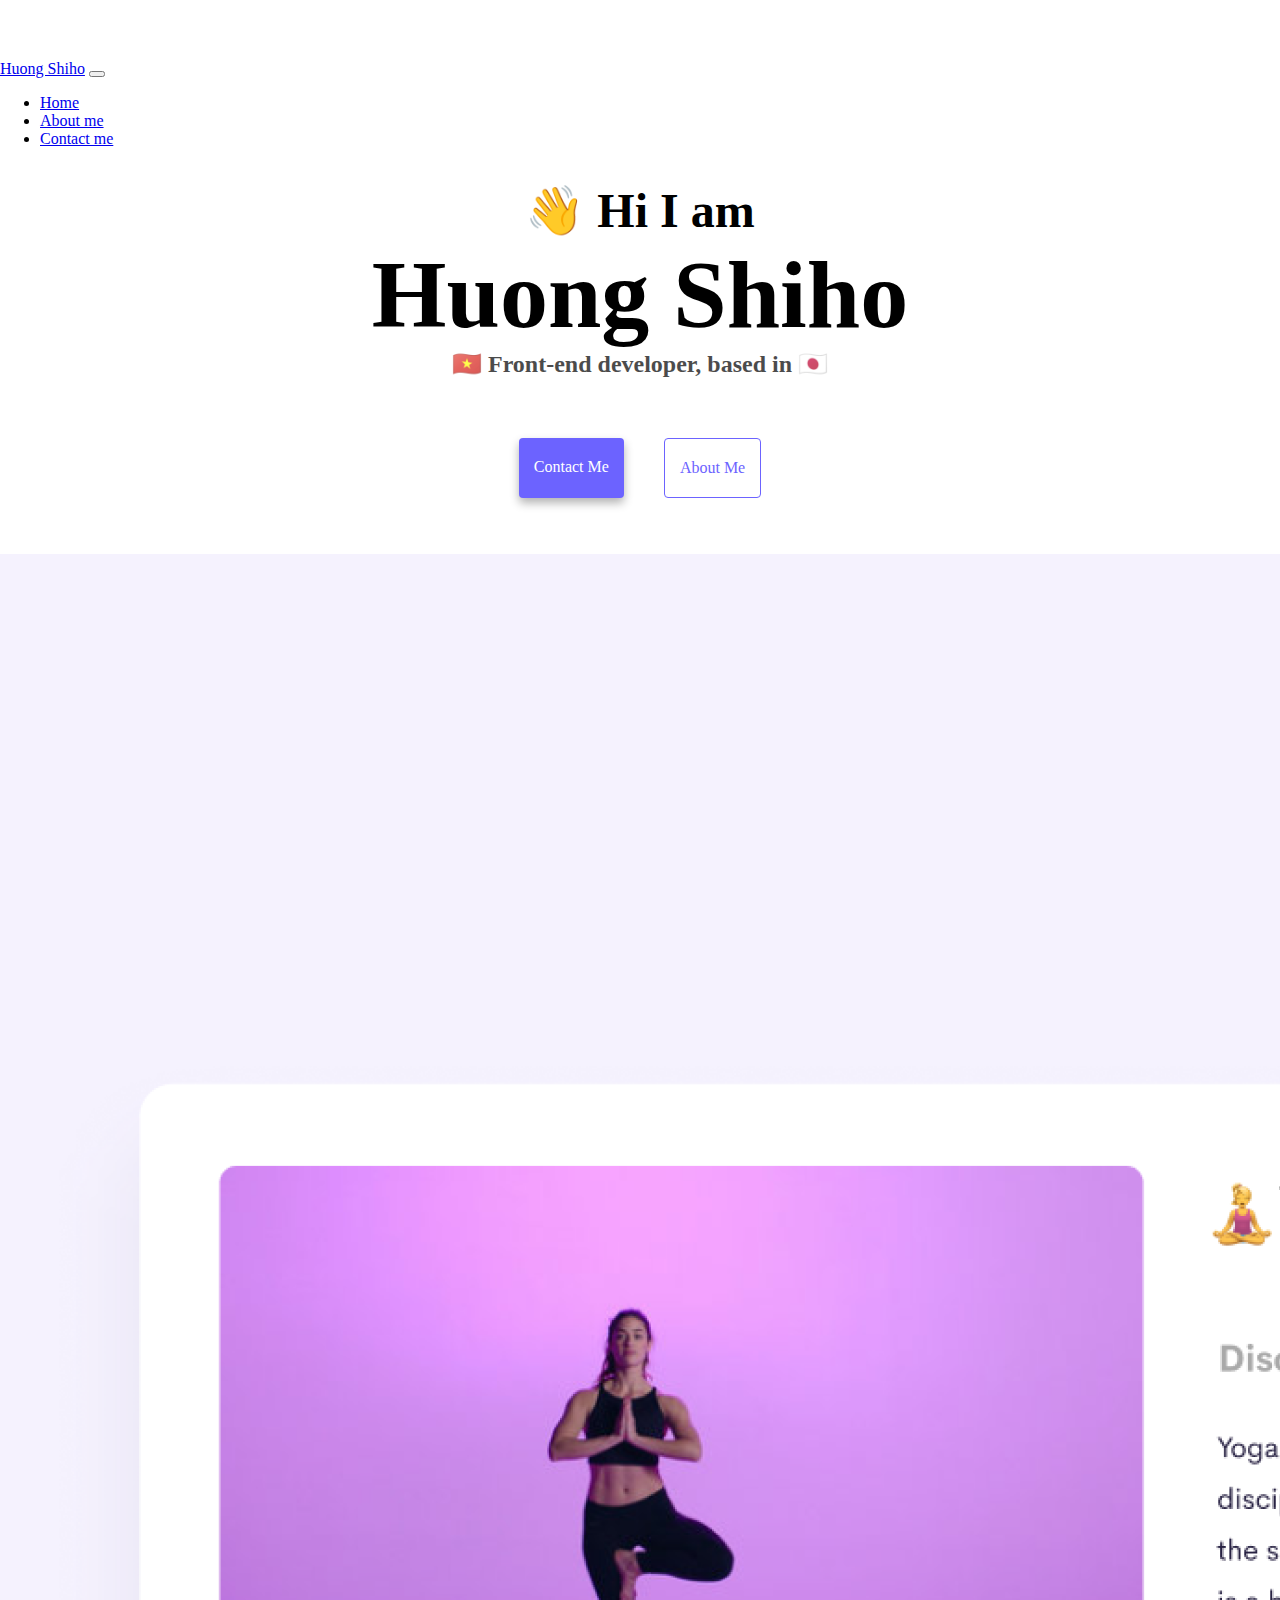
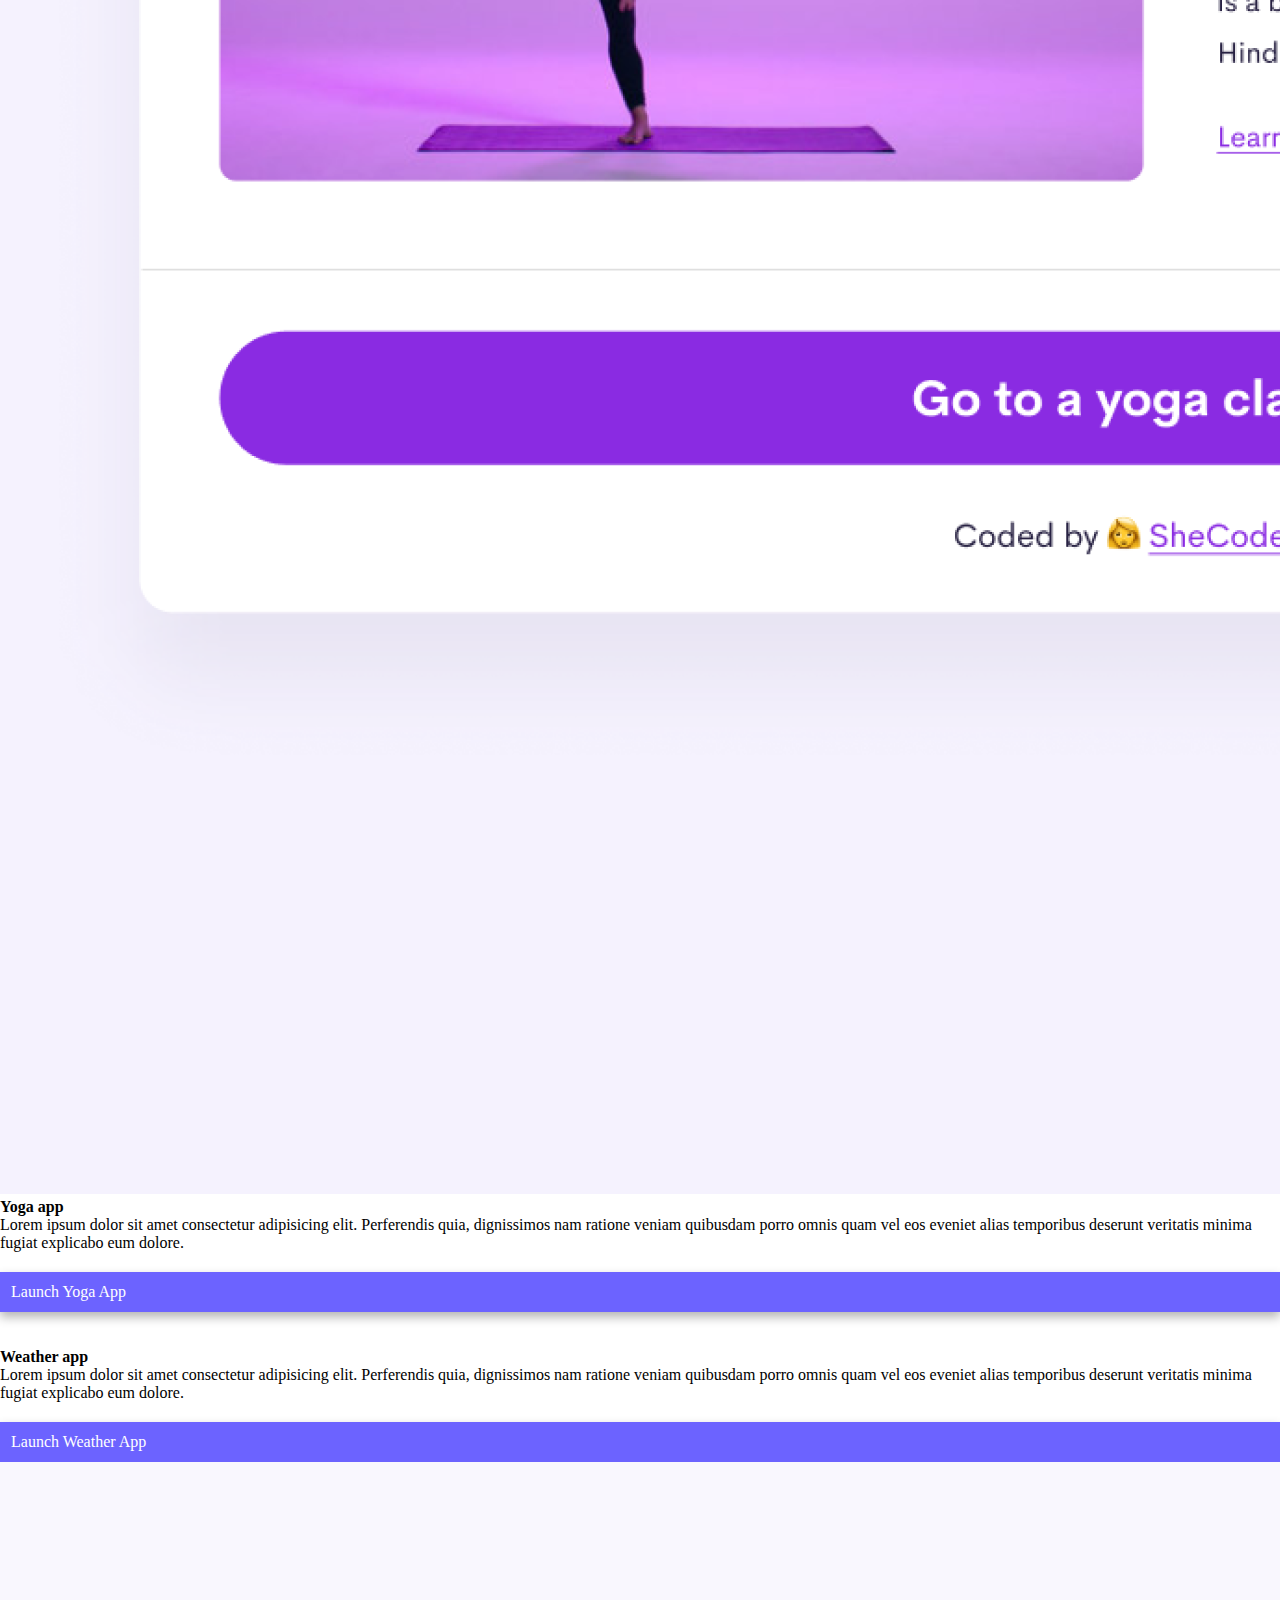
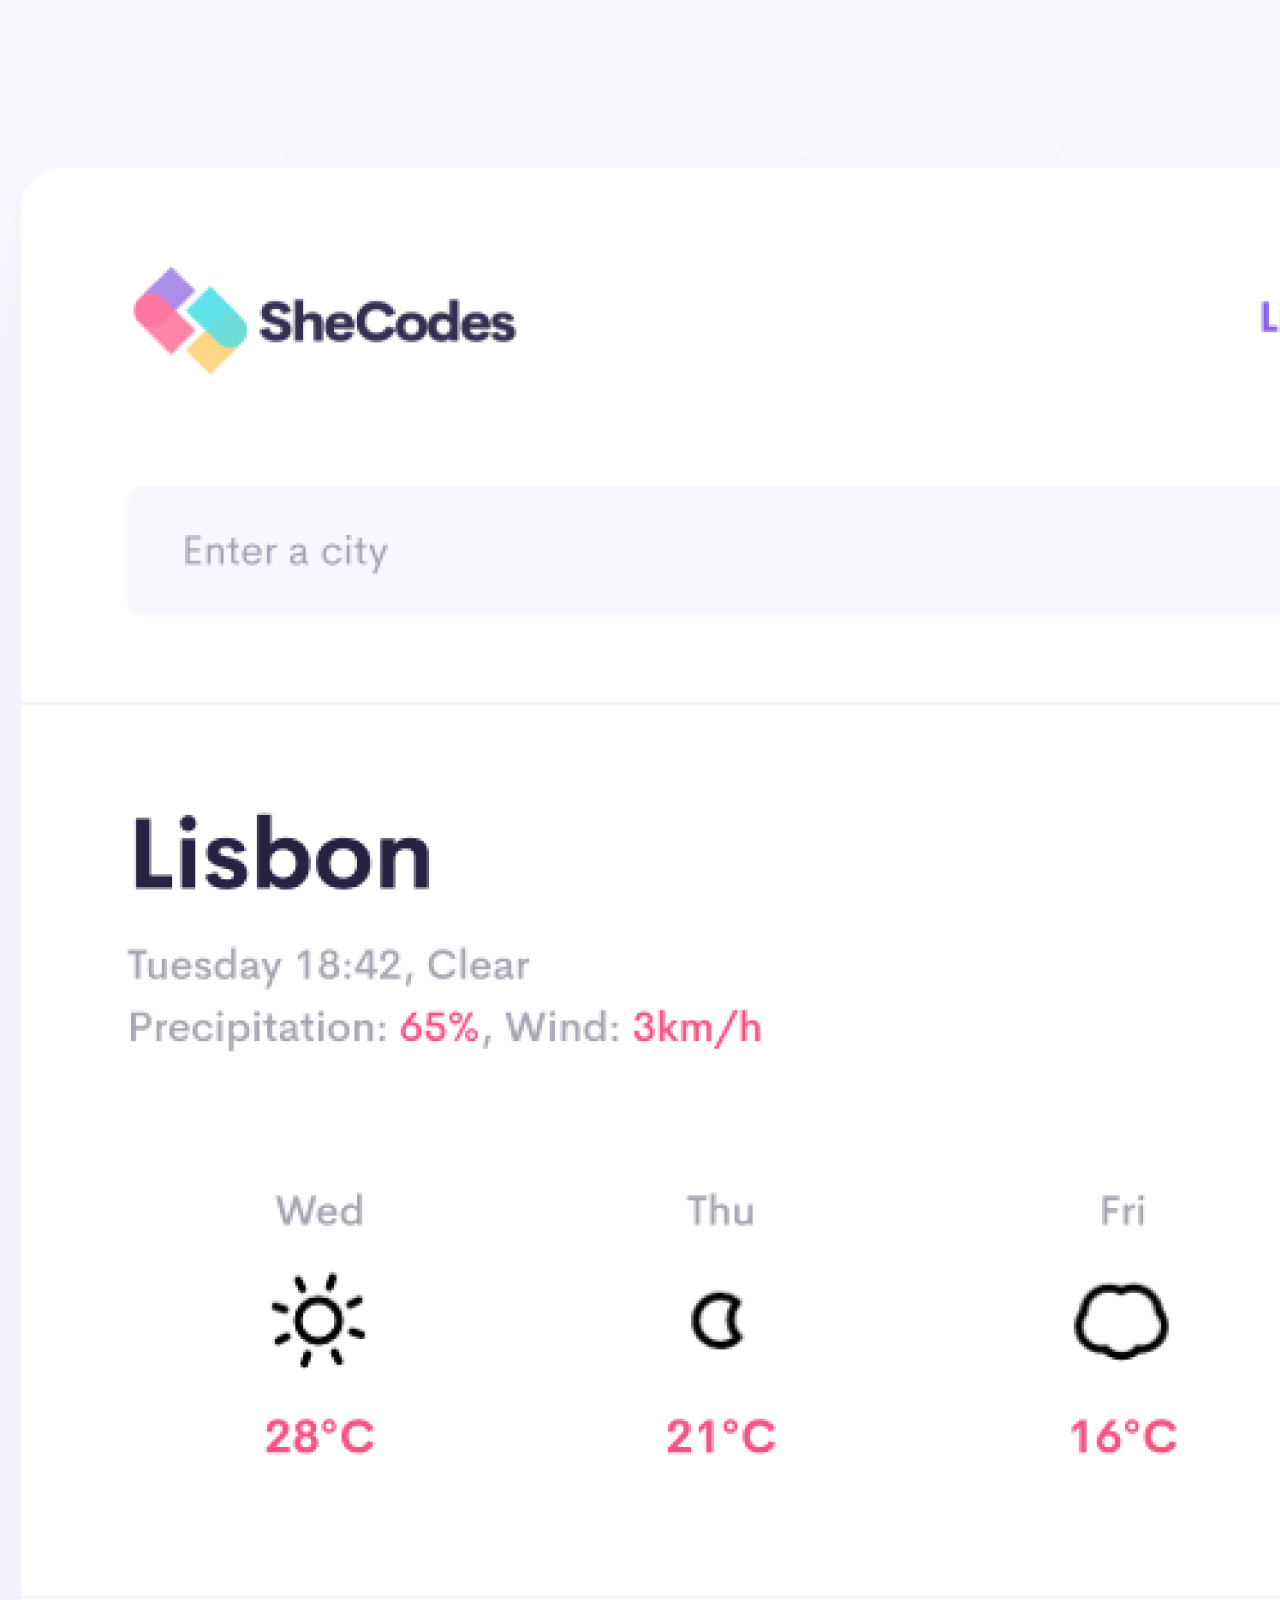
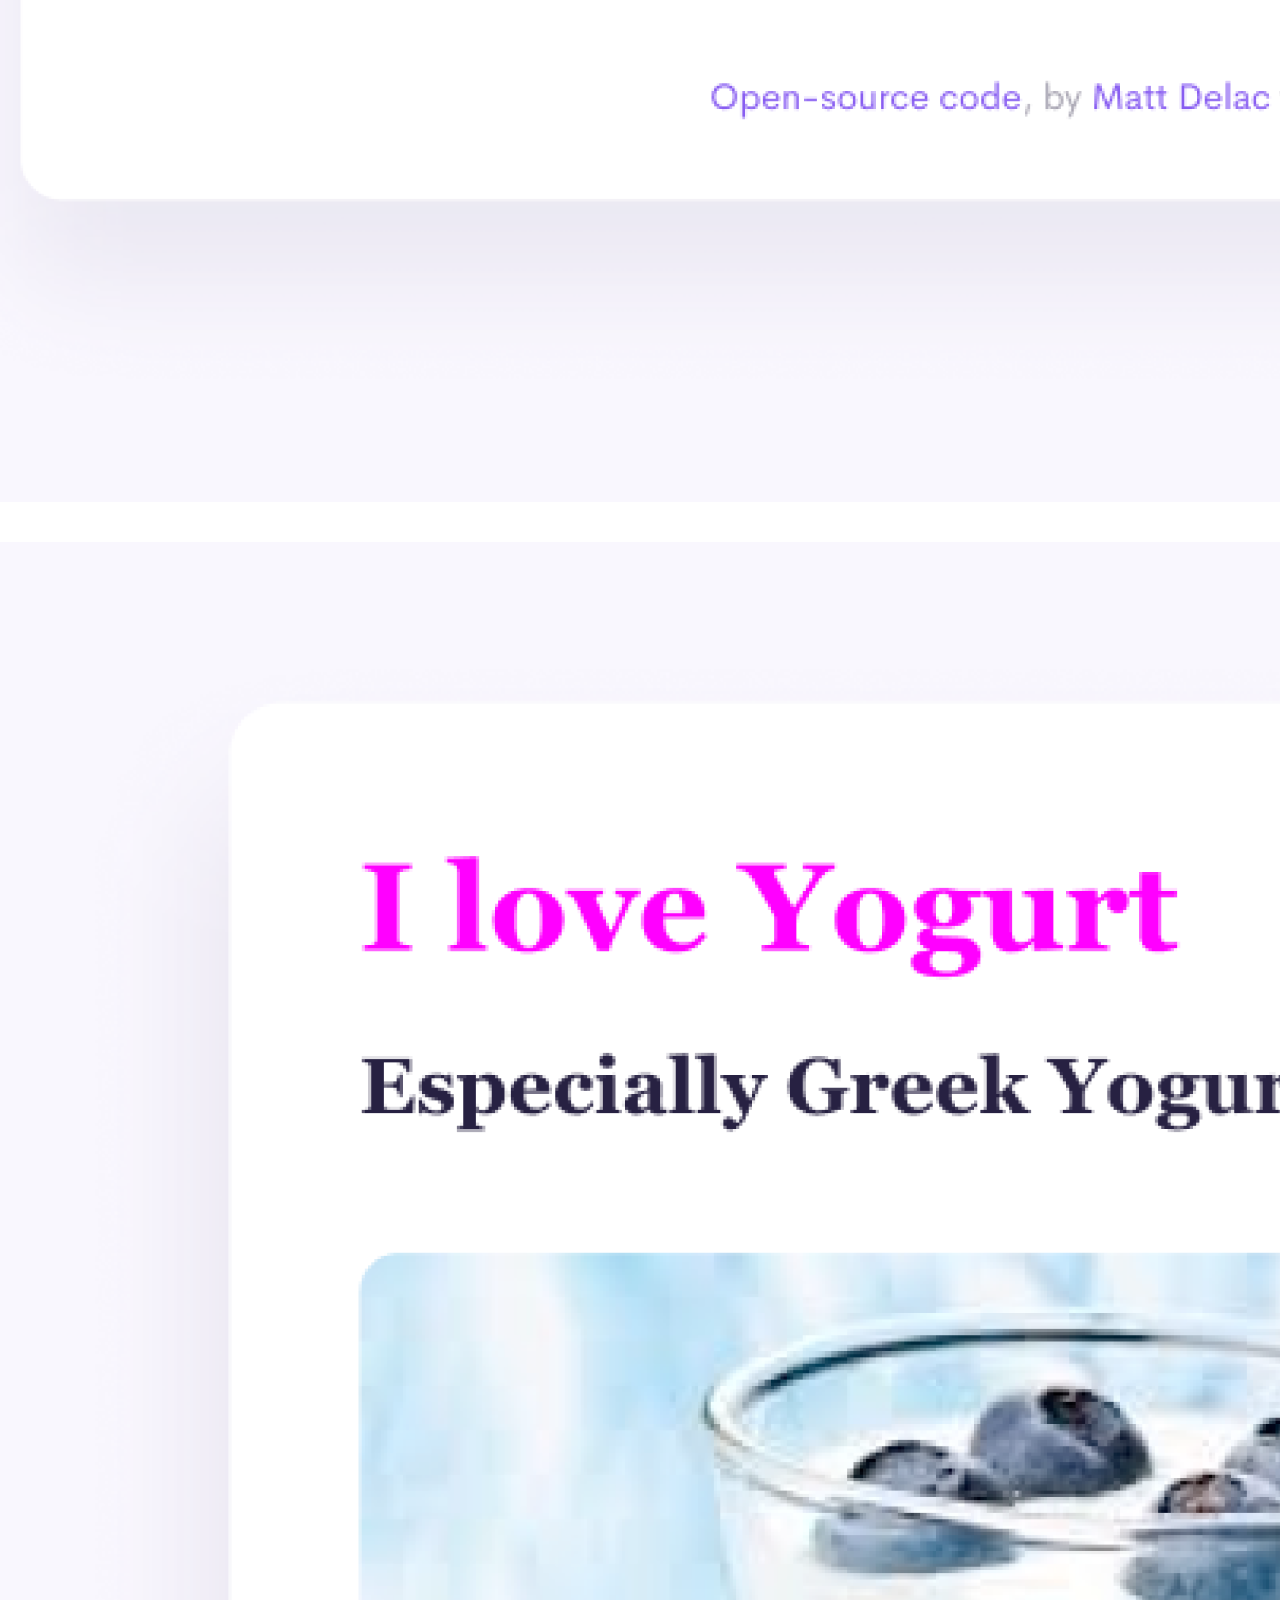
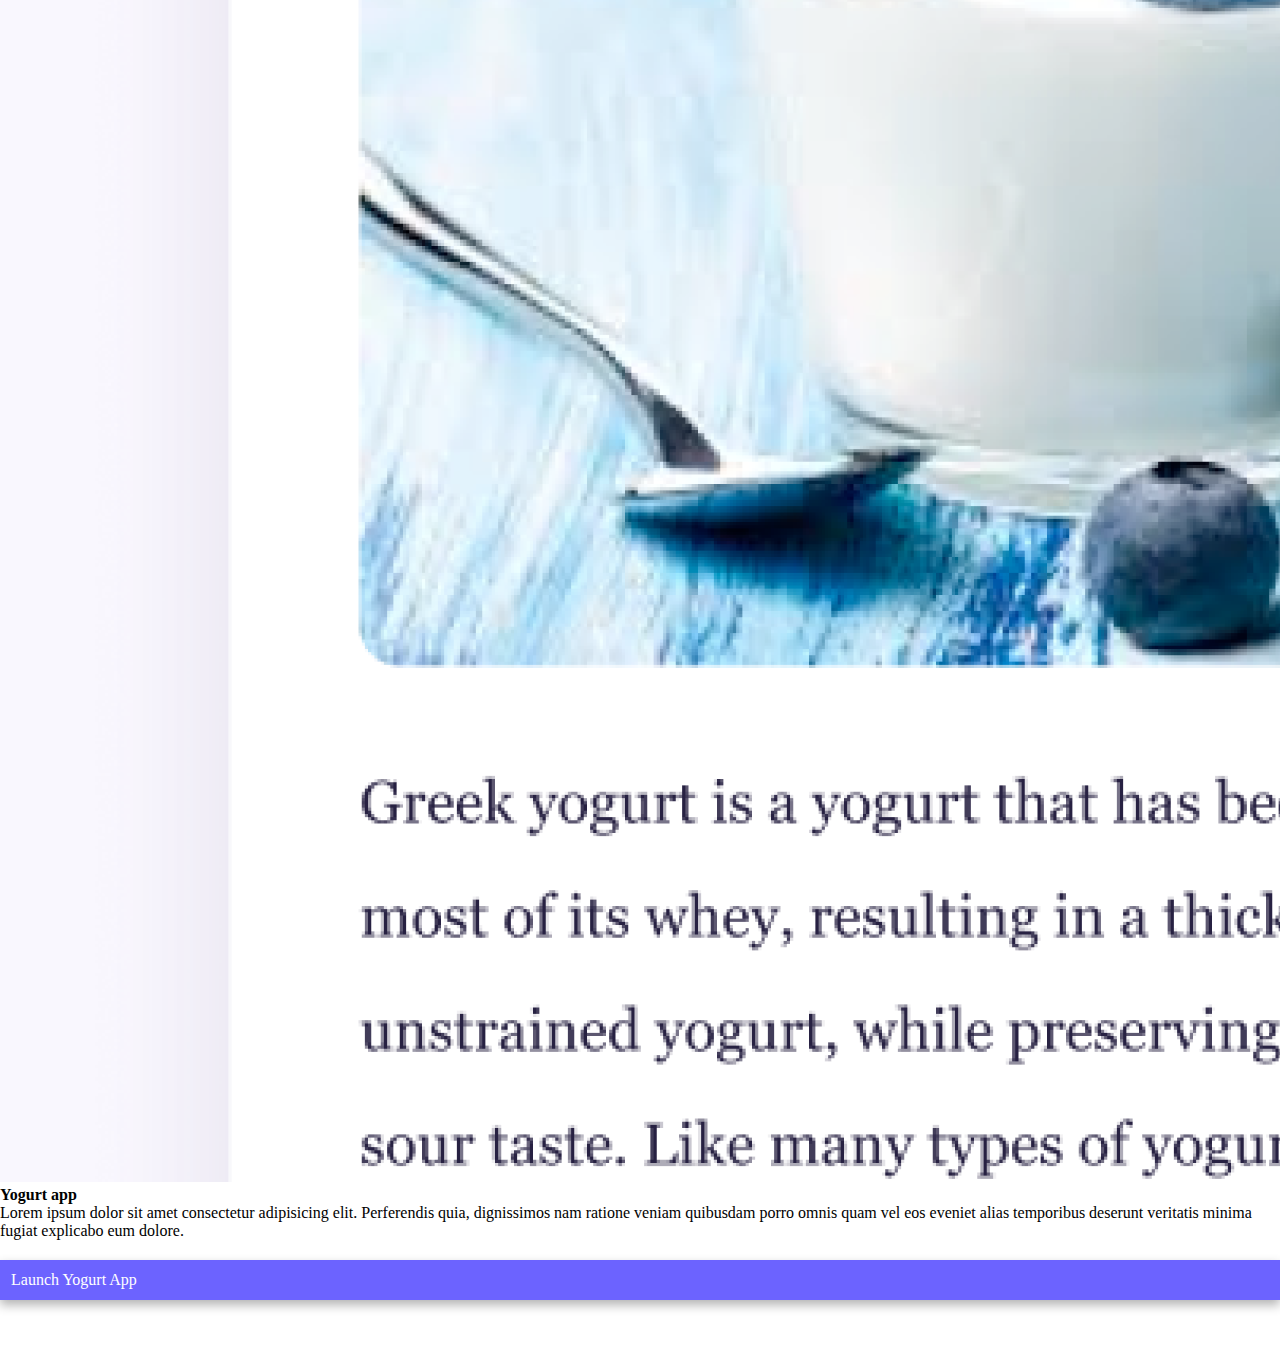
<file: index.html>
<!DOCTYPE html>
<html lang="en">
  <head>
    <meta charset="UTF-8" />
    <meta http-equiv="X-UA-Compatible" content="IE=edge" />
    <meta name="viewport" content="width=device-width, initial-scale=1.0" />
    <meta name="description" content="Huong Shiho is a front-end developer based in Japan, check out her projects and contact her for job inquiries">
    <title>Front-end developer Huong Shiho</title>
    <link
      href="https://cdn.jsdelivr.net/npm/bootstrap@5.2.2/dist/css/bootstrap.min.css"
      rel="stylesheet"
      integrity="sha384-Zenh87qX5JnK2Jl0vWa8Ck2rdkQ2Bzep5IDxbcnCeuOxjzrPF/et3URy9Bv1WTRi"
      crossorigin="anonymous"
    />

    <link rel="stylesheet" href="style.css" />
  </head>
  <body>
    <nav class="navbar navbar-expand-lg bg-light fixed-top">
      <div class="container-fluid">
        <a class="navbar-brand" href="index.html">Huong Shiho</a>
        <button
          class="navbar-toggler"
          type="button"
          data-bs-toggle="collapse"
          data-bs-target="#navbarNav"
          aria-controls="navbarNav"
          aria-expanded="false"
          aria-label="Toggle navigation"
        >
          <span class="navbar-toggler-icon"></span>
        </button>
        <div class="collapse navbar-collapse" id="navbarNav">
          <ul class="navbar-nav">
            <li class="nav-item">
              <a class="nav-link active" aria-current="page" href="index.html"
                >Home</a
              >
            </li>
            <li class="nav-item">
              <a class="nav-link" href="about.html">About me</a>
            </li>
            <li class="nav-item">
              <a class="nav-link" href="about.html#contact">Contact me</a>
            </li>
          </ul>
        </div>
      </div>
    </nav>
    <br>
    <h2>👋 Hi I am</h2>
    <h1>Huong Shiho</h1>
    <h3>🇻🇳 Front-end developer, based in 🇯🇵</h3>
    <div class="navigation-links">
      <a href="about.html#contact" class="contact-link" title="Contact me">Contact me</a>
      <a href="about.html" class="about-link" title="About me">About me</a>
    </div>
<br>
<br>
    <div class="container">
      <div class="row">
        <div class="col-sm-6">
          <img
            src="image/yoga.png"
            alt="Yoga class"
            class="img-fluid rounded image-hp"
            title="Yoga class"
          />
        </div>
        <div class="col-sm-6">
          <div class="yoga-heading fs-2"><strong>Yoga app</strong></div>
          Lorem ipsum dolor sit amet consectetur adipisicing elit. Perferendis
          quia, dignissimos nam ratione veniam quibusdam porro omnis quam vel
          eos eveniet alias temporibus deserunt veritatis minima fugiat
          explicabo eum dolore. <br>
              
      
     <div class="launch-button btn" title="Launch Yoga App" >
            Launch Yoga App
     </div> </div> </div>  
    </div>
<br>
<br>
      <div class="container">
        <div class="row" >
        <div class="col-sm-6">
          <div class="weather-heading fs-2"><strong>Weather app</strong></div>
          Lorem ipsum dolor sit amet consectetur adipisicing elit. Perferendis
          quia, dignissimos nam ratione veniam quibusdam porro omnis quam vel
          eos eveniet alias temporibus deserunt veritatis minima fugiat
          explicabo eum dolore. <br>
          <div class="launch-button btn" title="Launch Weather App">
            Launch Weather App
          </div>
        </div>

        <div class="col-sm-6">
          <img
            src="image/weather.png"
            alt="Weather app"
            class="img-fluid rounded image-hp"
            title="Weather app"
          />
        </div>
      </div>
    </div>
<br>
<br>
<div class="container">
  <div class="row">
    <div class="col-sm-6">
      <img
        src="image/yogurt.png"
        alt="Yogurt"
        title="Yogurt"
        class="img-fluid rounded image-hp"
      />
    </div>
    <div class="col-sm-6">
      <div class="yogurt-heading fs-2"><strong>Yogurt app</strong></div>
      Lorem ipsum dolor sit amet consectetur adipisicing elit. Perferendis
      quia, dignissimos nam ratione veniam quibusdam porro omnis quam vel
      eos eveniet alias temporibus deserunt veritatis minima fugiat
      explicabo eum dolore. <br>
      <div class="launch-button btn" title="Launch Yogurt App">
        Launch Yogurt App
      </div>
    </div>
  </div>
    <script
    src="https://cdn.jsdelivr.net/npm/bootstrap@5.2.2/dist/js/bootstrap.bundle.min.js"
    integrity="sha384-OERcA2EqjJCMA+/3y+gxIOqMEjwtxJY7qPCqsdltbNJuaOe923+mo//f6V8Qbsw3"
    crossorigin="anonymous"
  ></script>
  </body>
</html>
</file>
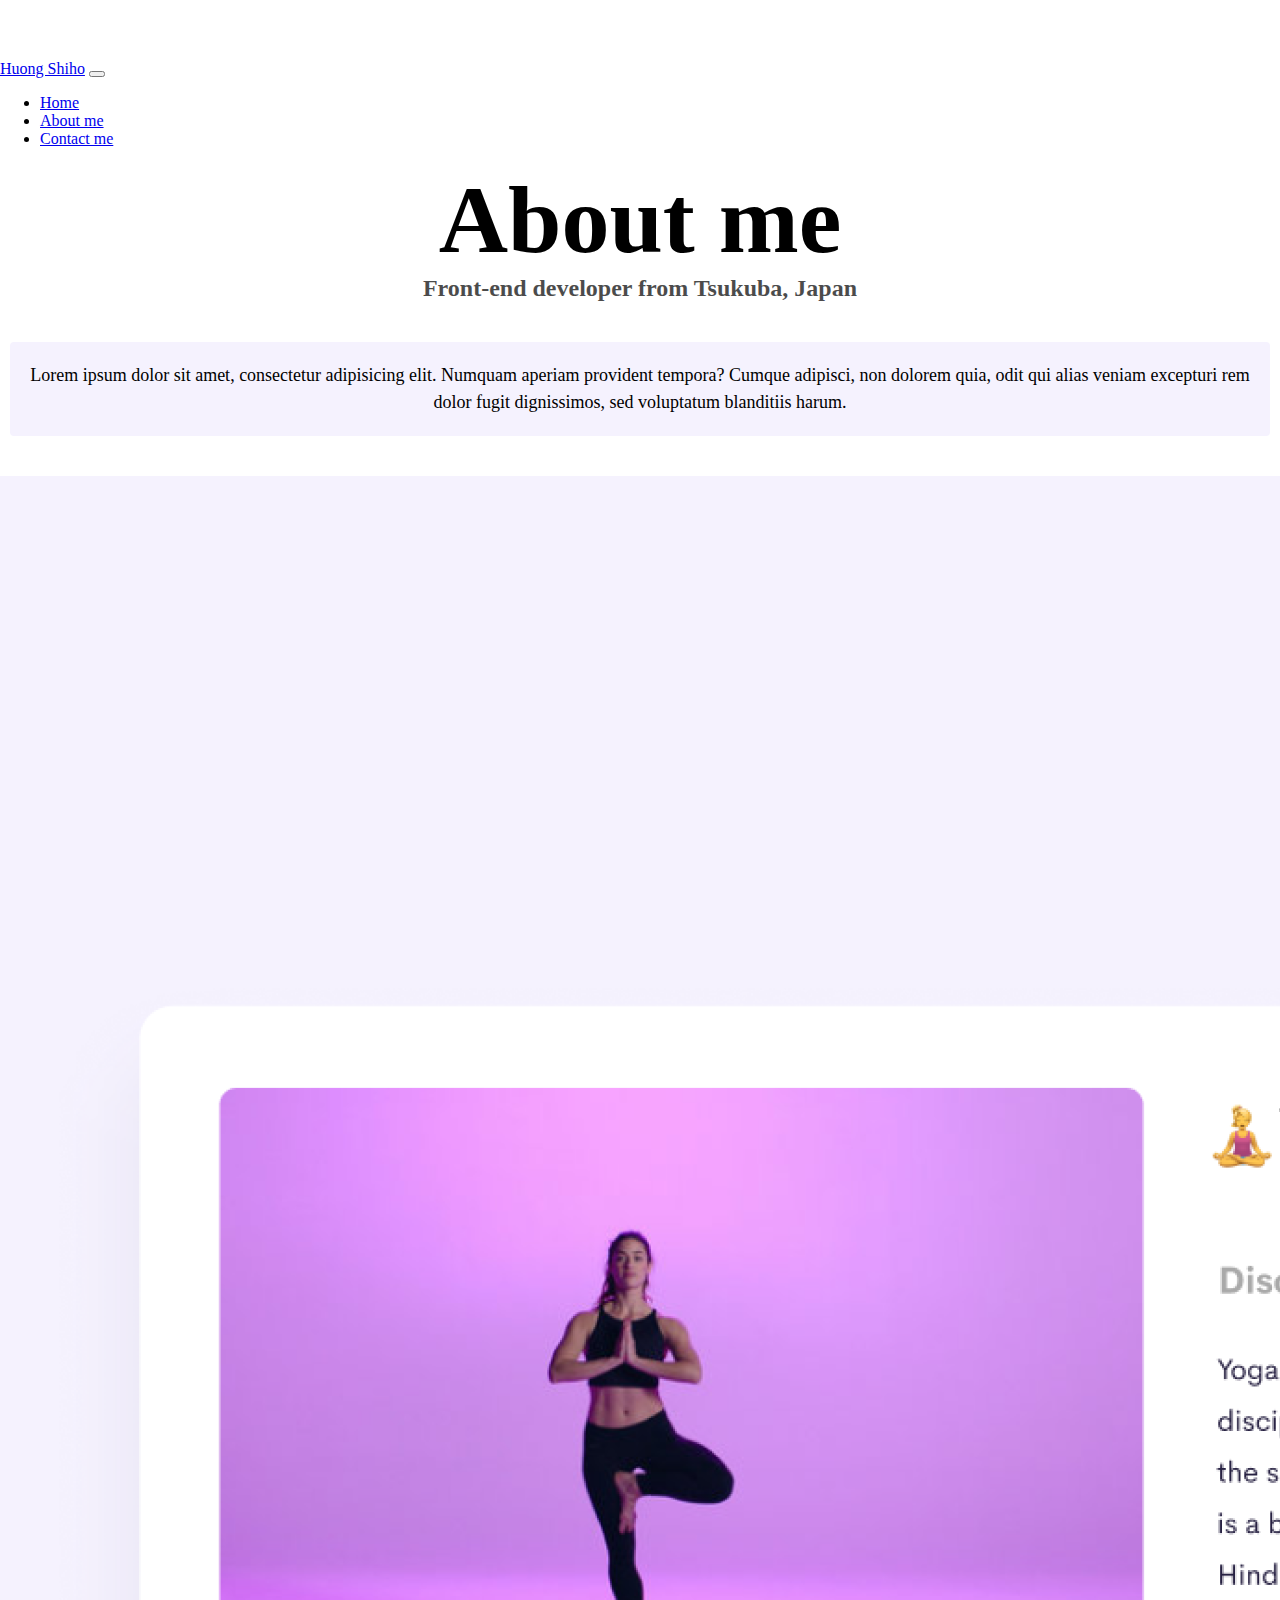
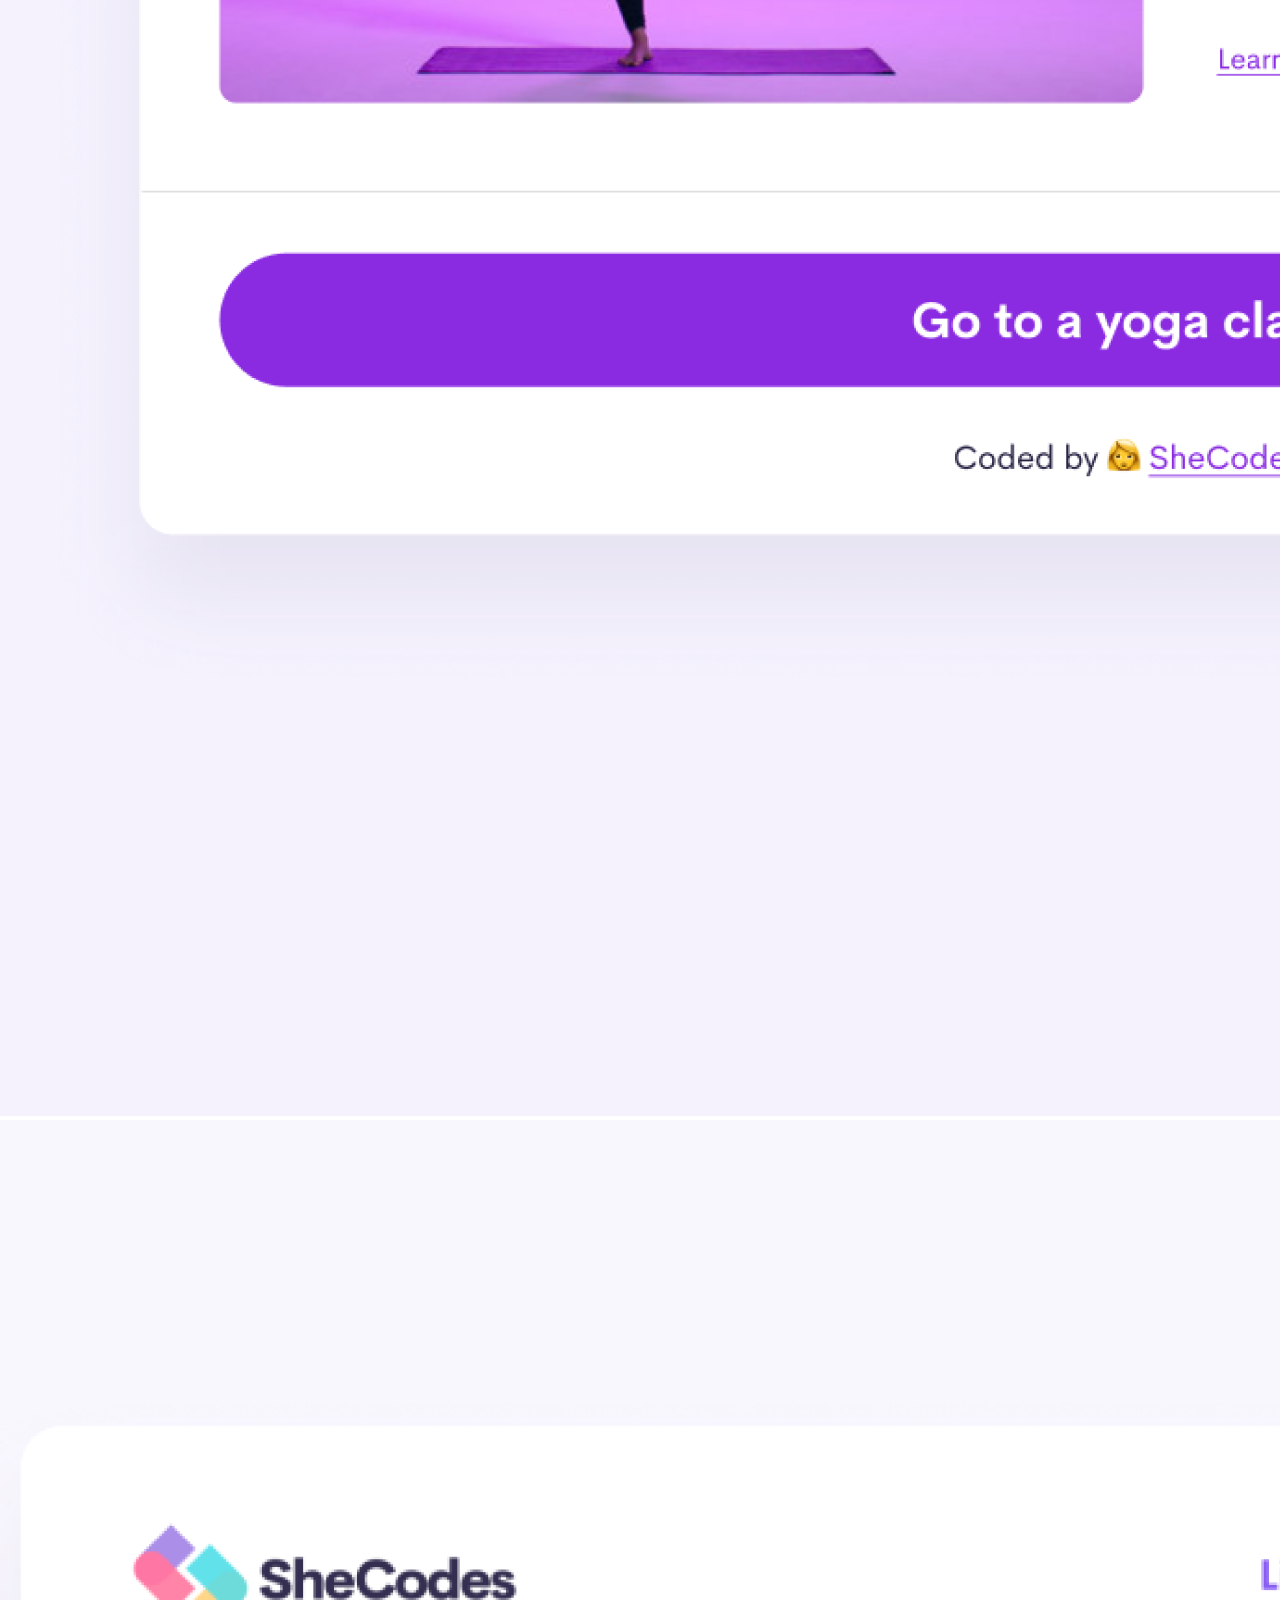
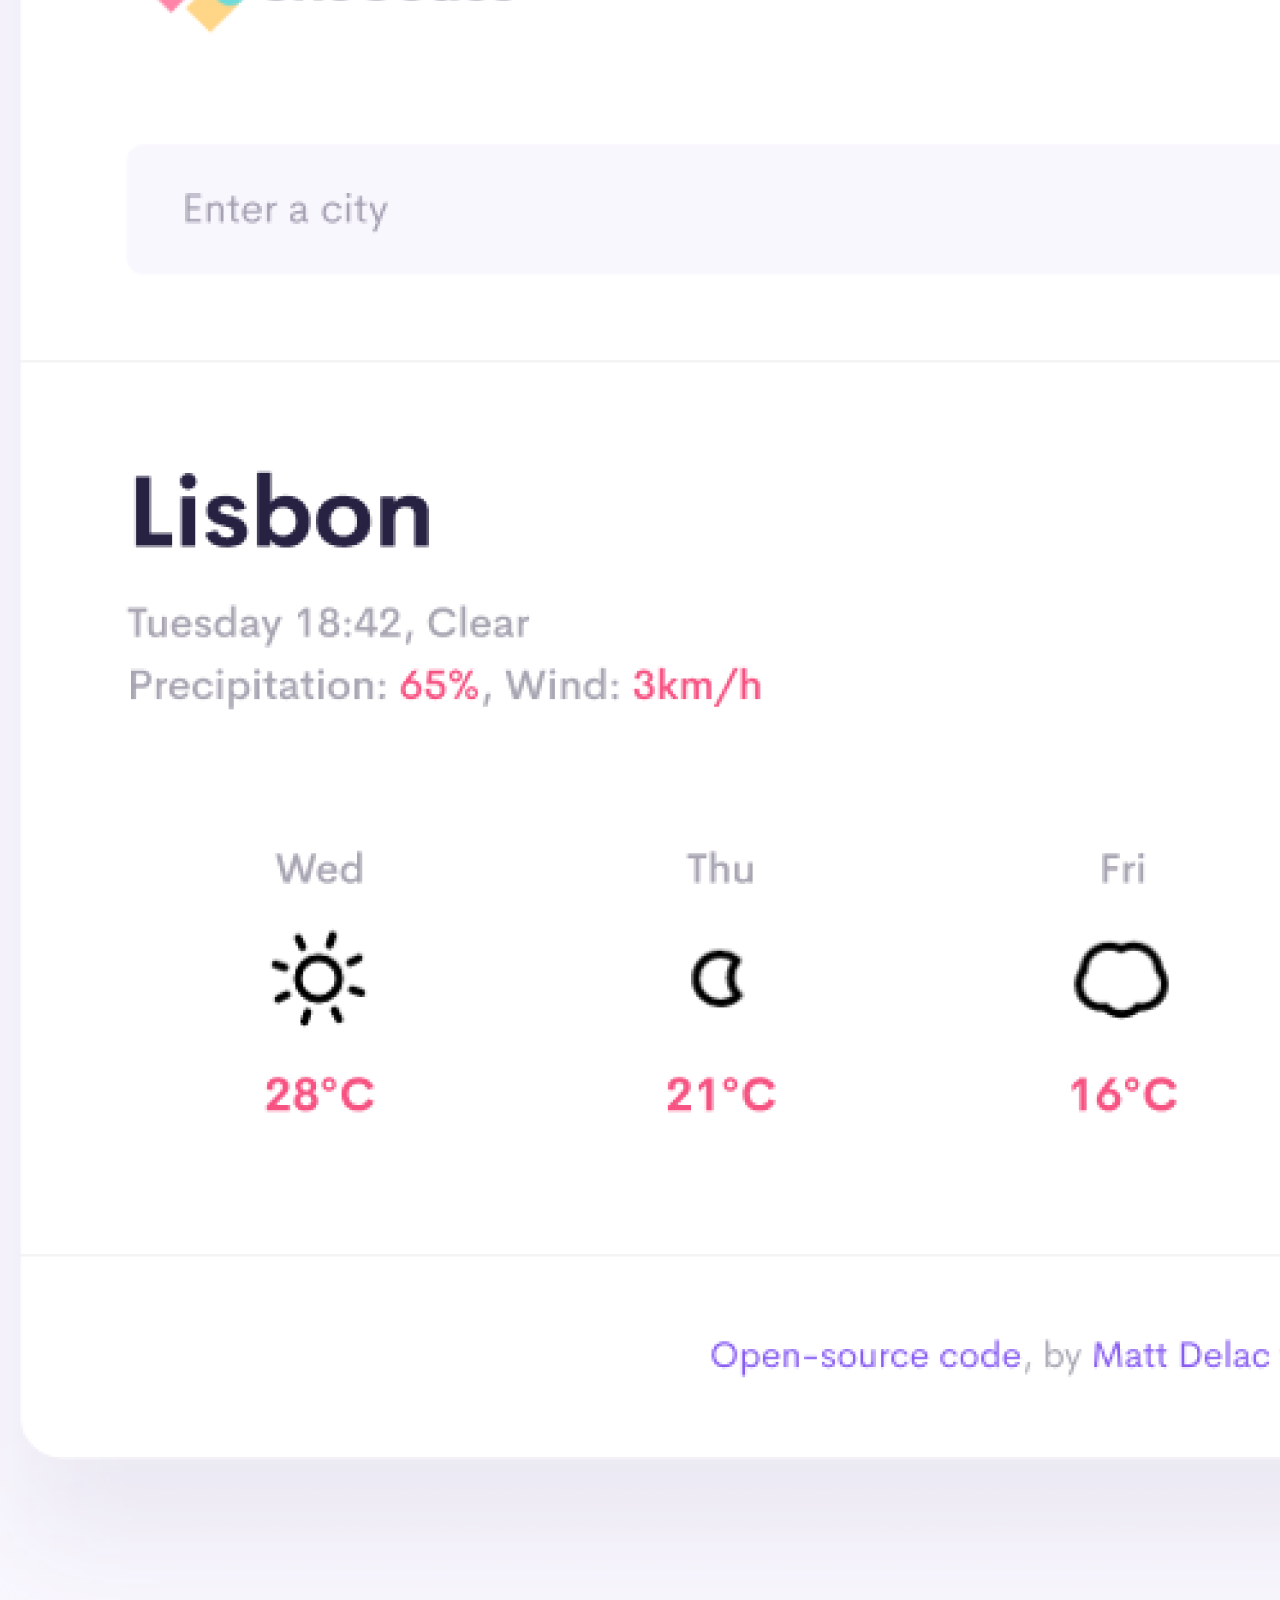
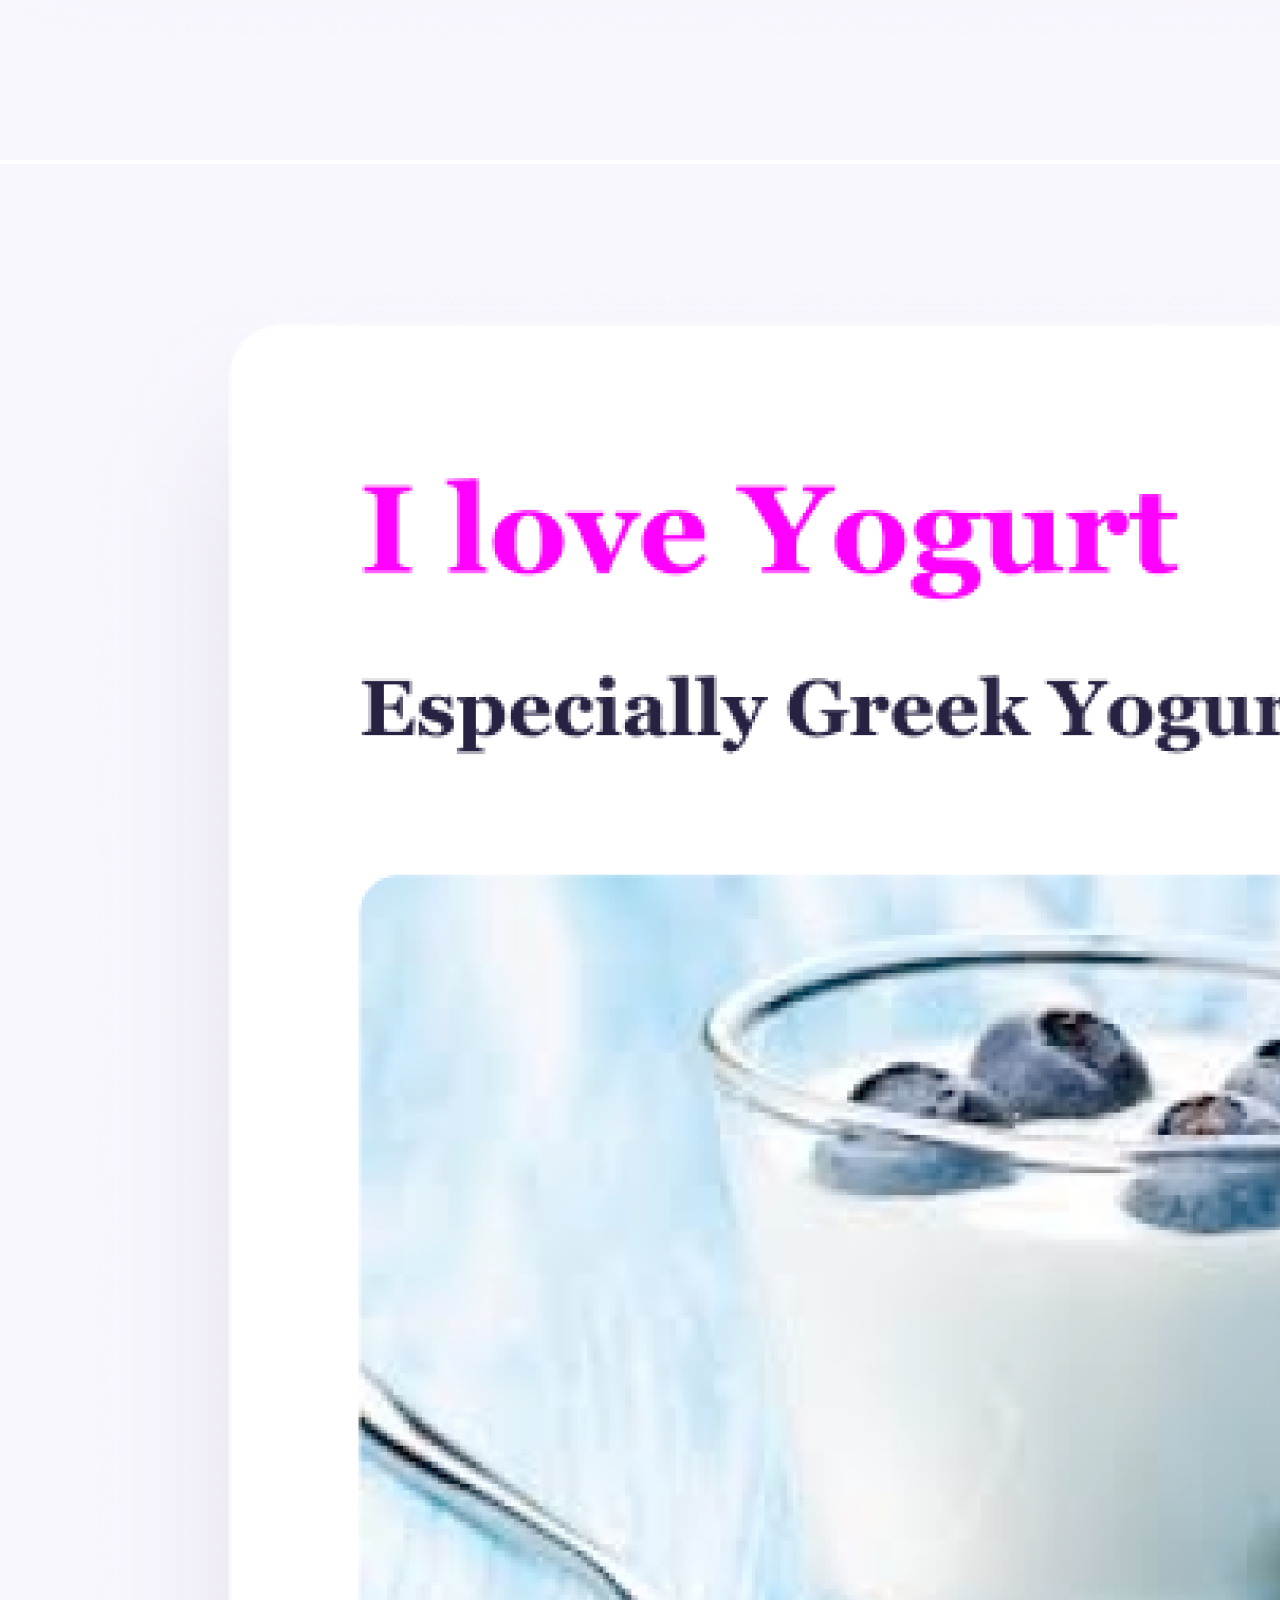
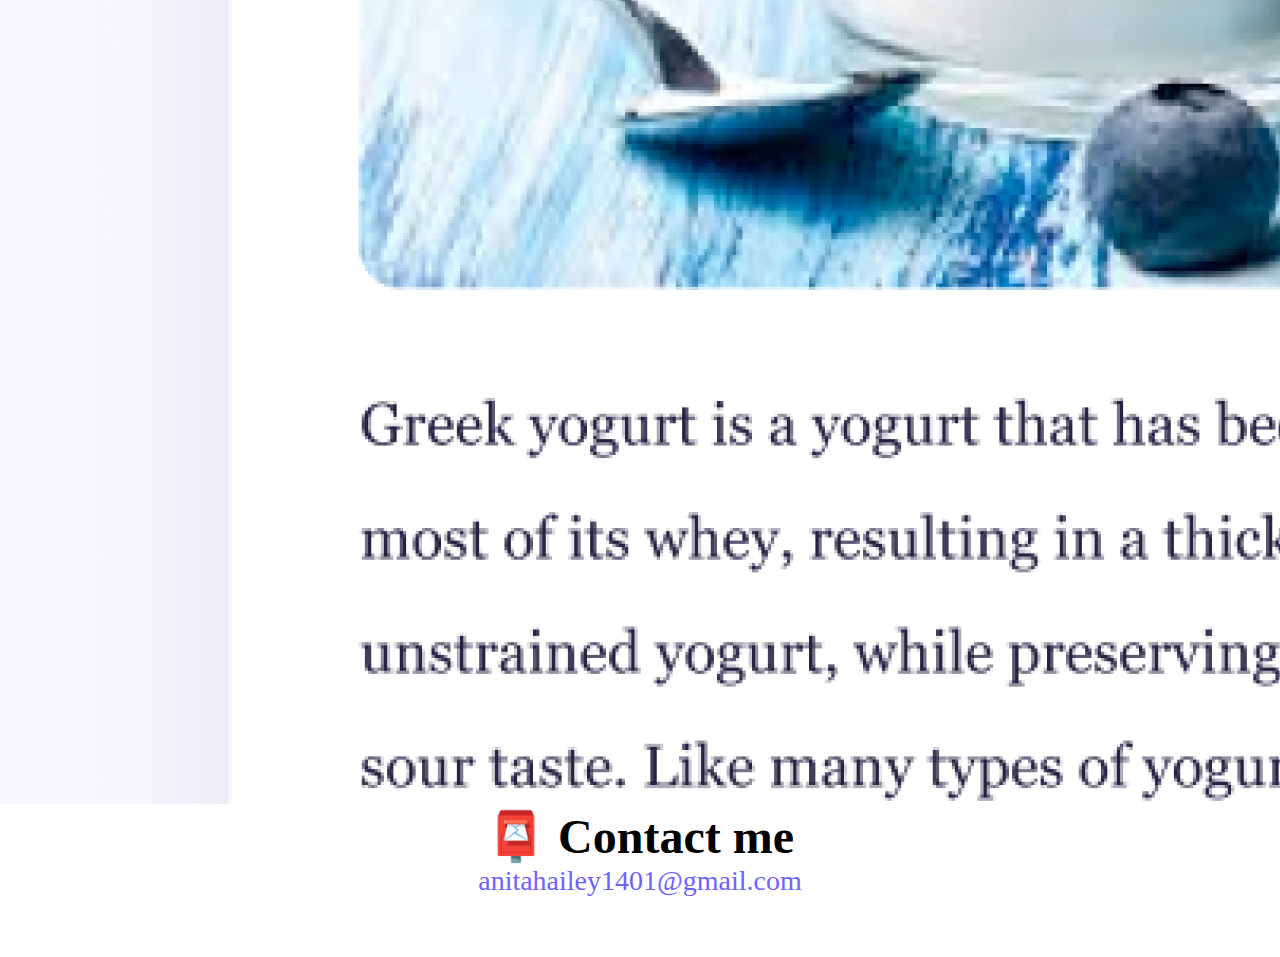
<file: about.html>
<!DOCTYPE html>
<html lang="en">
  <head>
    <meta charset="UTF-8" />
    <meta http-equiv="X-UA-Compatible" content="IE=edge" />
    <meta name="viewport" content="width=device-width, initial-scale=1.0" />
    <meta
      name="description"
      content="About Huong Shiho, a front-end developer based in Japan"
    />
    <link
      href="https://cdn.jsdelivr.net/npm/bootstrap@5.0.0-beta2/dist/css/bootstrap.min.css"
      rel="stylesheet"
      integrity="sha384-BmbxuPwQa2lc/FVzBcNJ7UAyJxM6wuqIj61tLrc4wSX0szH/Ev+nYRRuWlolflfl"
      crossorigin="anonymous"
    />

    <link rel="stylesheet" href="style.css" />
    <title>About Huong Shiho</title>
  </head>
  <body>
    <nav class="navbar navbar-expand-lg navbar-light bg-light fixed-top">
      <div class="container">
        <a class="navbar-brand" href="index.html">Huong Shiho</a>
        <button
          class="navbar-toggler"
          type="button"
          data-bs-toggle="collapse"
          data-bs-target="#navbarNav"
          aria-controls="navbarNav"
          aria-expanded="false"
          aria-label="Toggle navigation"
        >
          <span class="navbar-toggler-icon"></span>
        </button>
        <div class="collapse navbar-collapse" id="navbarNav">
          <ul class="navbar-nav">
            <li class="nav-item">
              <a class="nav-link" aria-current="page" href="index.html">Home</a>
            </li>
            <li class="nav-item">
              <a class="nav-link active" href="about.html">About me</a>
            </li>
            <li class="nav-item">
              <a class="nav-link" href="about.html#contact">Contact me</a>
            </li>
          </ul>
        </div>
      </div>
    </nav>
    <h1 class="text-center">About me</h1>
    <h3 class="text-center">Front-end developer from Tsukuba, Japan</h3>
    <div class="about-paragraphs text-center">
      <p>
        Lorem ipsum dolor sit amet, consectetur adipisicing elit. Numquam
        aperiam provident tempora? Cumque adipisci, non dolorem quia, odit qui
        alias veniam excepturi rem dolor fugit dignissimos, sed voluptatum
        blanditiis harum.
      </p>
    </div>
    <div class="container">
      <div class="row">
        <div class="col-sm-4">
          <img src="image/yoga.png" class="img-fluid p-2 shadow rounded" />
        </div>
        <div class="col-sm-4">
          <img src="image/weather.png" class="img-fluid p-2 shadow rounded" />
        </div>
        <div class="col-sm-4">
          <img src="image/yogurt.png" class="img-fluid p-2 shadow rounded" />
        </div>
      </div>
    </div>
    <div id="contact" class="mt-5">
      <h2 class="text-center">📮 Contact me</h2>
      <a href="mailto:anitahailey1401@gmail.com" class="email-link">
        anitahailey1401@gmail.com
      </a>
    </div>
    <script
      src="https://cdn.jsdelivr.net/npm/bootstrap@5.0.0-beta2/dist/js/bootstrap.bundle.min.js"
      integrity="sha384-b5kHyXgcpbZJO/tY9Ul7kGkf1S0CWuKcCD38l8YkeH8z8QjE0GmW1gYU5S9FOnJ0"
      crossorigin="anonymous"
    ></script>
  </body>
</html>
</file>
<file: style.css>
:root {
  --primary-color: #6c63ff;
  --secondary-color: #f5f2fe;
  --box-shadow: 0 5px 10px rgba(0, 0, 0, 0.3);
}

body {
  margin: 60px auto;
}

h1,
h2,
h3 {
  text-align: center;
  margin: 0;
}

h1 {
  font-size: 96px;
}

h2 {
  font-size: 48px;
}

h3 {
  font-size: 24px;
  opacity: 0.7;
}

p {
  background: var(--secondary-color);
  padding: 20px;
  border-radius: 4px;
  font-size: 18px;
  line-height: 1.5;
  text-align: center;
}

.navigation-links {
  display: flex;
  margin-top: 40px;
  justify-content: center;
}

.navigation-links a {
  margin: 20px;
  border-radius: 4px;
  padding: 20px 15px;
  text-decoration: none;
  text-transform: capitalize;
}

.contact-link {
  background: var(--primary-color);
  box-shadow: var(--box-shadow);
  color: white;
}

.about-link {
  color: var(--primary-color);
  border: 1px solid var(--primary-color);
}

.homepage-link {
  color: var(--primary-color);
  text-align: center;
  display: block;
}

.about-paragraphs {
  display: flex;
  margin: 30px 0;
}

.about-paragraphs p {
  margin: 10px;
}

.email-link {
  display: flex;
  justify-content: center;
  color: var(--primary-color);
  font-size: 28px;
  text-decoration: none;
}

.email-link:hover {
  text-decoration: underline;
}

.launch-button {
  background: var(--primary-color) !important ;
  border: 1px solid var(--primary-color) !important;
  box-shadow: var(--box-shadow) !important;
  color: white !important;
  padding: 10px !important;
  margin-top: 20px;
}
.launch-button:hover {
  background: white !important;
  color: var(--primary-color) !important;
}
@media (max-width: 575px) {
  .image-hp {
    display: none;
  }
  .launch-button {
    display: block;
    text-align: center;
  }
  h1 {
    font-size: 60px;
  }

  h2 {
    font-size: 30px;
  }
}
</file>
